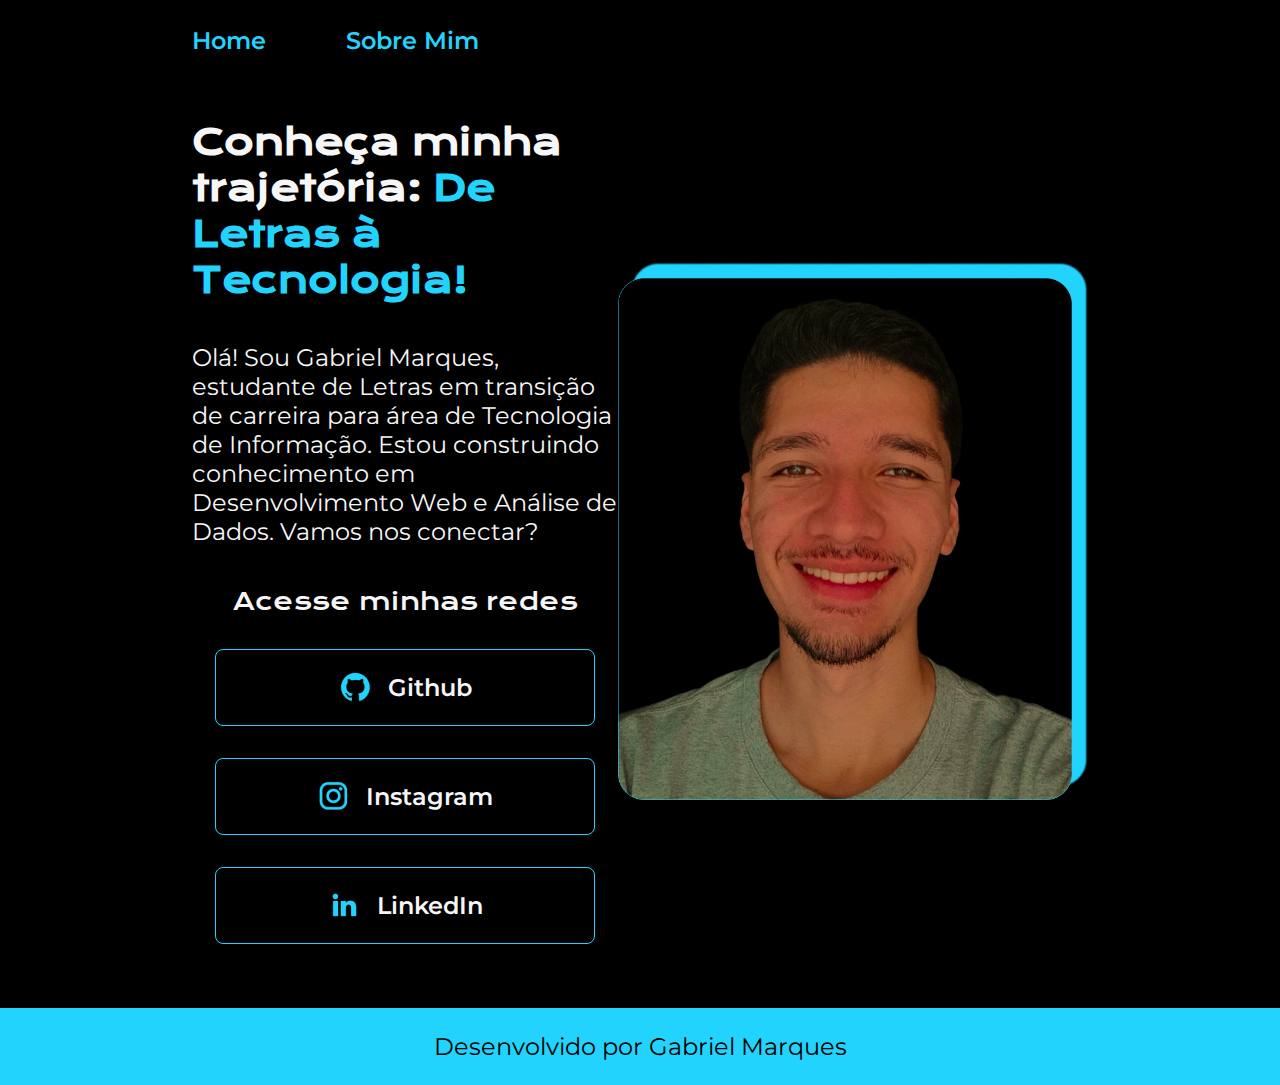
<file: index.html>
<!DOCTYPE html>
<html lang="pt-br">
<head>
    <meta charset="UTF-8">
    <meta name="viewport" content="width=device-width, initial-scale=1.0">
    <title>Trajetória de Gabriel Marques</title>
    <link rel="stylesheet" href="styles/style.css">
</head>

<header class="cabecalho">
    <nav class="cabecalho__menu">
        <a class="cabecalho__menu__link" href="index.html">Home</a>
        <a class="cabecalho__menu__link" href="about.html">Sobre Mim</a>
    </nav>
</header>

<body>
    <main class="apresentacao">
        <section class="apresentacao__conteudo">
            <h1 class="apresentacao__conteudo__titulo">Conheça minha trajetória: <strong class="titulo-destaque">De Letras à Tecnologia!</strong></h1>
            <p class="apresentacao__conteudo__p">Olá! Sou Gabriel Marques, estudante de Letras em transição de carreira para área de Tecnologia de Informação. Estou construindo conhecimento em Desenvolvimento Web e Análise de Dados. Vamos nos conectar?</p>
            <div class="apresentacao__links">
                <h2 class="apresentacao__links__subtitulo">Acesse minhas redes</h2>
                <a class="apresentacao__links__link" href="https://github.com/MarquesGabr" target="_blank" rel="noopener noreferrer" aria-label="Github de Gabriel Marques">
                    <img src="assets/images/github.png" alt="Logo Github">
                    Github
                </a>
                <a class="apresentacao__links__link" href="https://instagram.com/gbfmarques" target="_blank" rel="noopener noreferrer" aria-label="Instagram de Gabriel Marques">
                    <img src="assets/images/instagram.png" alt="Logo Instagram">
                    Instagram
                </a>
                <a class="apresentacao__links__link" href="www.linkedin.com/in/gabriel-fab-marques" target="_blank" rel="noopener noreferrer" aria-label="LinkedIn de Gabriel Marques">
                    <img src="assets/images/linkedin.png" alt="LinkedIn Instagram">
                    LinkedIn
                </a>
            </div>
        </section>
        <img src="assets/images/foto-de-perfil.png" alt="Foto de perfil de Gabriel Marques" width="470">
    </main>

    <footer class="rodape">
        <p>Desenvolvido por Gabriel Marques</p>
    </footer>
</body>
</html>
</file>
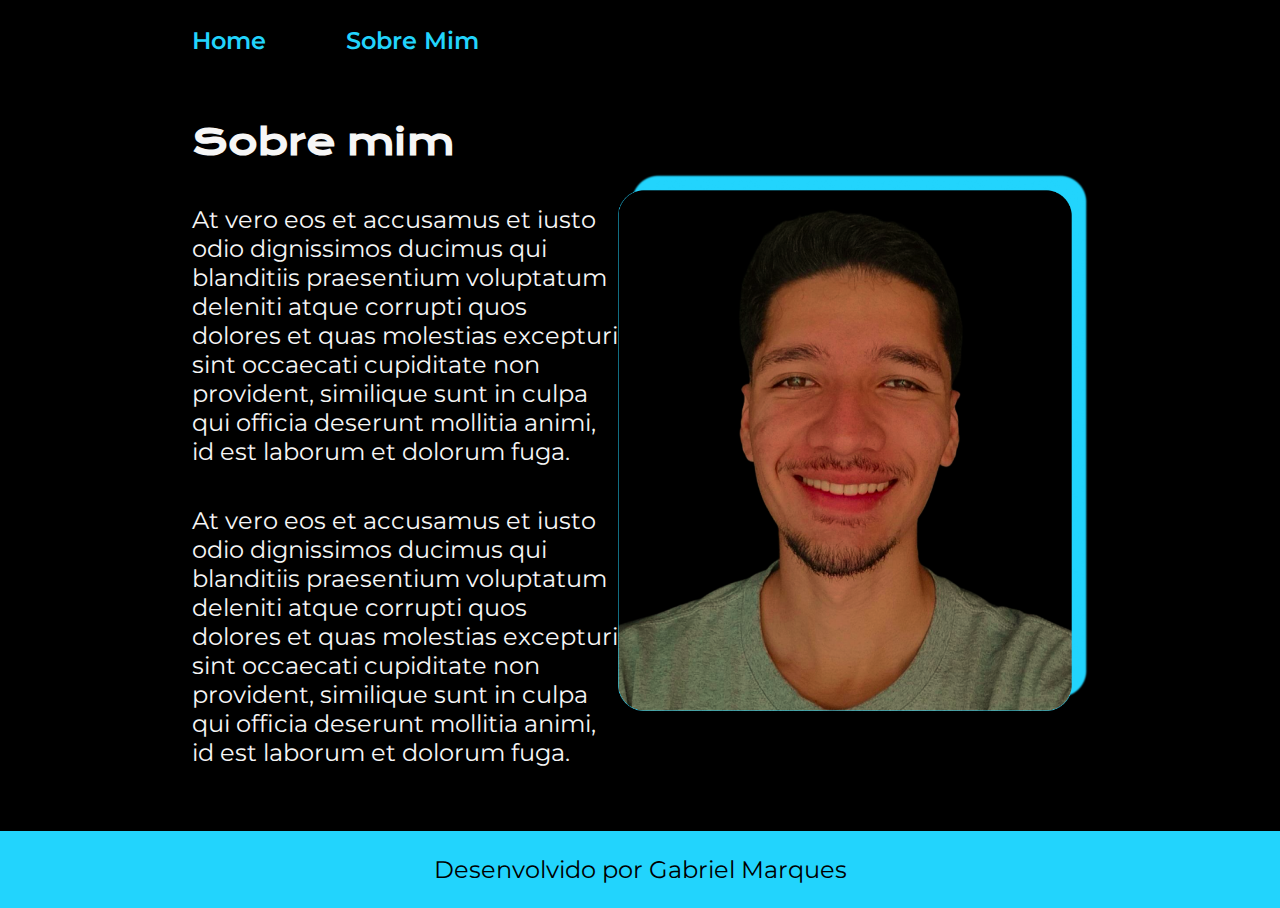
<file: about.html>
<!DOCTYPE html>
<html lang="pt-br">
<head>
    <meta charset="UTF-8">
    <meta name="viewport" content="width=device-width, initial-scale=1.0">
    <title>Sobre mim</title>
    <link rel="stylesheet" href="/styles/style.css">
</head>
<body>
    <header class="cabecalho">
        <nav class="cabecalho__menu">
            <a class="cabecalho__menu__link" href="index.html">Home</a>
            <a class="cabecalho__menu__link" href="about.html">Sobre Mim</a>
        </nav>
    </header>

    <main class="apresentacao">
        <section class="apresentacao__conteudo">
            <h1 class="apresentacao__conteudo__titulo">Sobre mim</h1>
            <p class="apresentacao__conteudo__p">At vero eos et accusamus et iusto odio dignissimos ducimus qui blanditiis praesentium voluptatum deleniti atque corrupti quos dolores et quas molestias excepturi sint occaecati cupiditate non provident, similique sunt in culpa qui officia deserunt mollitia animi, id est laborum et dolorum fuga.</p>
            <p class="apresentacao__conteudo__p">At vero eos et accusamus et iusto odio dignissimos ducimus qui blanditiis praesentium voluptatum deleniti atque corrupti quos dolores et quas molestias excepturi sint occaecati cupiditate non provident, similique sunt in culpa qui officia deserunt mollitia animi, id est laborum et dolorum fuga.</p>
        </section>
        <img src="assets/images/foto-de-perfil.png" alt="Foto de perfil de Gabriel Marques" width="470">
    </main>

    <footer class="rodape">
        <p>Desenvolvido por Gabriel Marques</p>
    </footer>
</body>
</html>
</file>
<file: styles/style.css>
@import url('https://fonts.googleapis.com/css2?family=Krona+One&family=Montserrat:ital,wght@0,100..900;1,100..900&display=swap');

:root {
    --cor-primaria: #000000;
    --cor-secundaria: #F6F6F6;
    --cor-terciaria: #22D4FD;
    --cor-hover: #272727;

    --fonte-principal: "Krona One", sans-serif;
    --fonte-secundaria: "Montserrat", sans-serif;
}

*{
    margin: 0;
    padding: 0;
}

body {
    /* height: 100vh; */
    box-sizing: border-box;
    background-color: var(--cor-primaria);
    color: var(--cor-secundaria);
}

.cabecalho__menu {
    display: flex;
    gap: 80px;
}

.cabecalho {
    padding: 2% 0% 0% 15%;
}

.cabecalho__menu__link {
    color: var(--cor-terciaria);
    font-family: var(--fonte-secundaria);
    font-weight: 600;
    font-size: 1.5rem;
    text-decoration: none;
}

.apresentacao {
    padding: 5% 15%;
    display: flex;
    align-items: center;
    justify-content:space-between;
}

.apresentacao__conteudo {
    width: 615px;
    display: flex;
    flex-direction: column;
    gap: 40px;
}

.apresentacao__links {
    display: flex;
    justify-content: space-between;
    flex-direction: column;
    align-items: center;
    gap: 32px;
}

.apresentacao__links__subtitulo {
    font-family: var(--fonte-principal);
    font-size: 1.5rem;
    font-weight: 400;
}

.apresentacao__links__link {
    display: flex;
    justify-content: center;
    gap: 16px;
    align-items: center;
    border: 1px solid var(--cor-terciaria);
    width: 378px;
    padding: 21.5px 0;
    border-radius: 8px;
    font-family: var(--fonte-secundaria);
    font-weight: 600;
    font-size: 1.5rem;
    text-decoration: none;
    text-align: center;
    color: var(--cor-secundaria);
    
}

.apresentacao__links__link:hover {
    background-color: var(--cor-hover);
}

.apresentacao__conteudo__titulo {
    font-size: 2.25rem;
    font-family: var(--fonte-principal);
}

.apresentacao__conteudo__p {
    font-size: 1.5rem;
    font-family: var(--fonte-secundaria);
    font-weight: 400;
}

.titulo-destaque {
    color: var(--cor-terciaria);
}

.rodape {
    color: var(--cor-primaria);
    background-color: var(--cor-terciaria);
    padding: 24px;
    text-align: center;
    font-family: var(--fonte-secundaria);
    font-size: 1.5rem;
    font-weight: 400;
  
}
</file>
